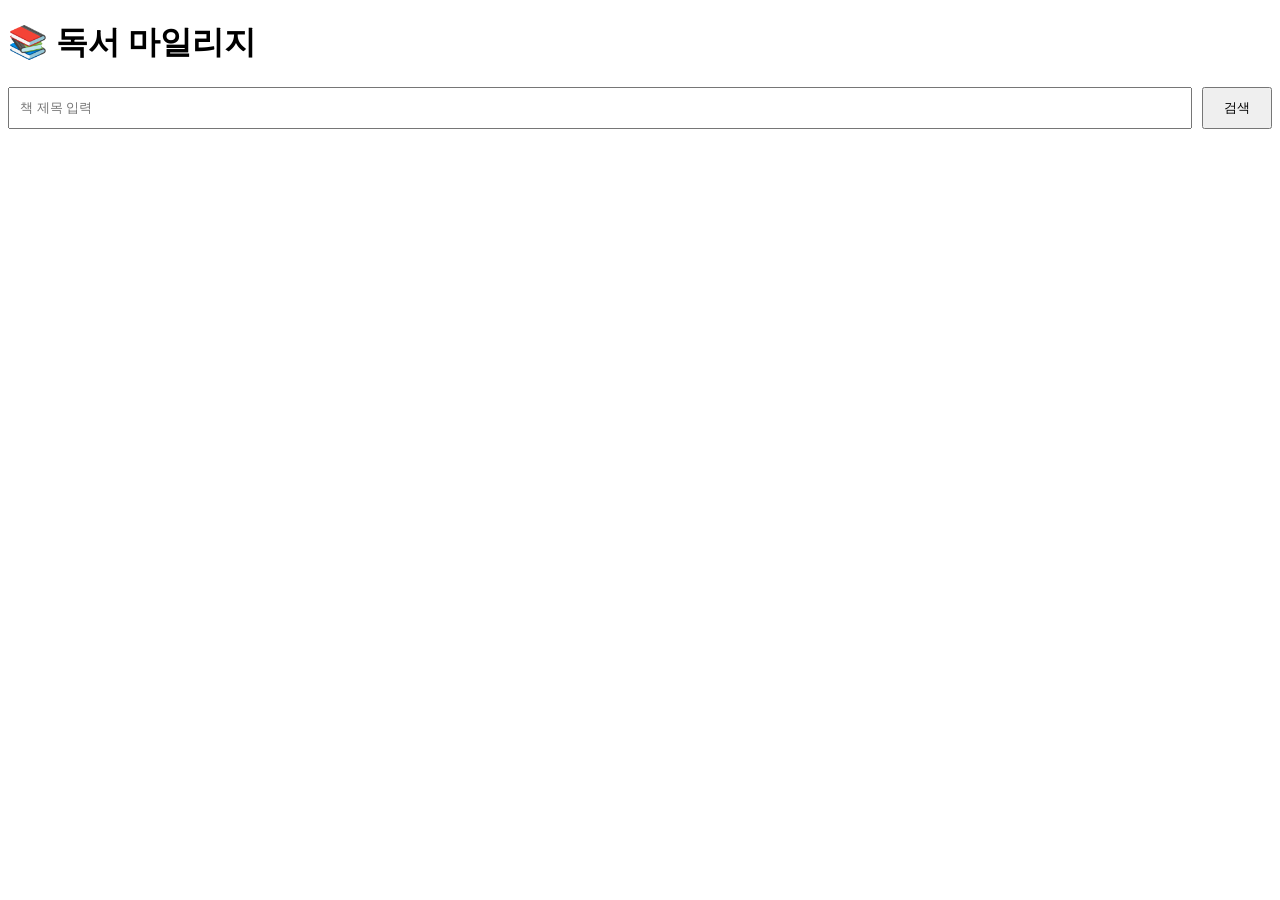
<file: books.html>
<!DOCTYPE html>
<html>
<head>
    <meta charset="UTF-8">
    <title>독서 마일리지</title>
    <link rel="stylesheet" href="css/style.css">
</head>
<body>

    <h1>📚 독서 마일리지</h1>

    <div class="search-box">
        <input type="text" id="keyword" placeholder="책 제목 입력">
        <button onclick="searchBooks()">검색</button>
    </div>

    <div id="result"></div>

    <script src="js/books.js"></script>

</body>
</html>
</file>
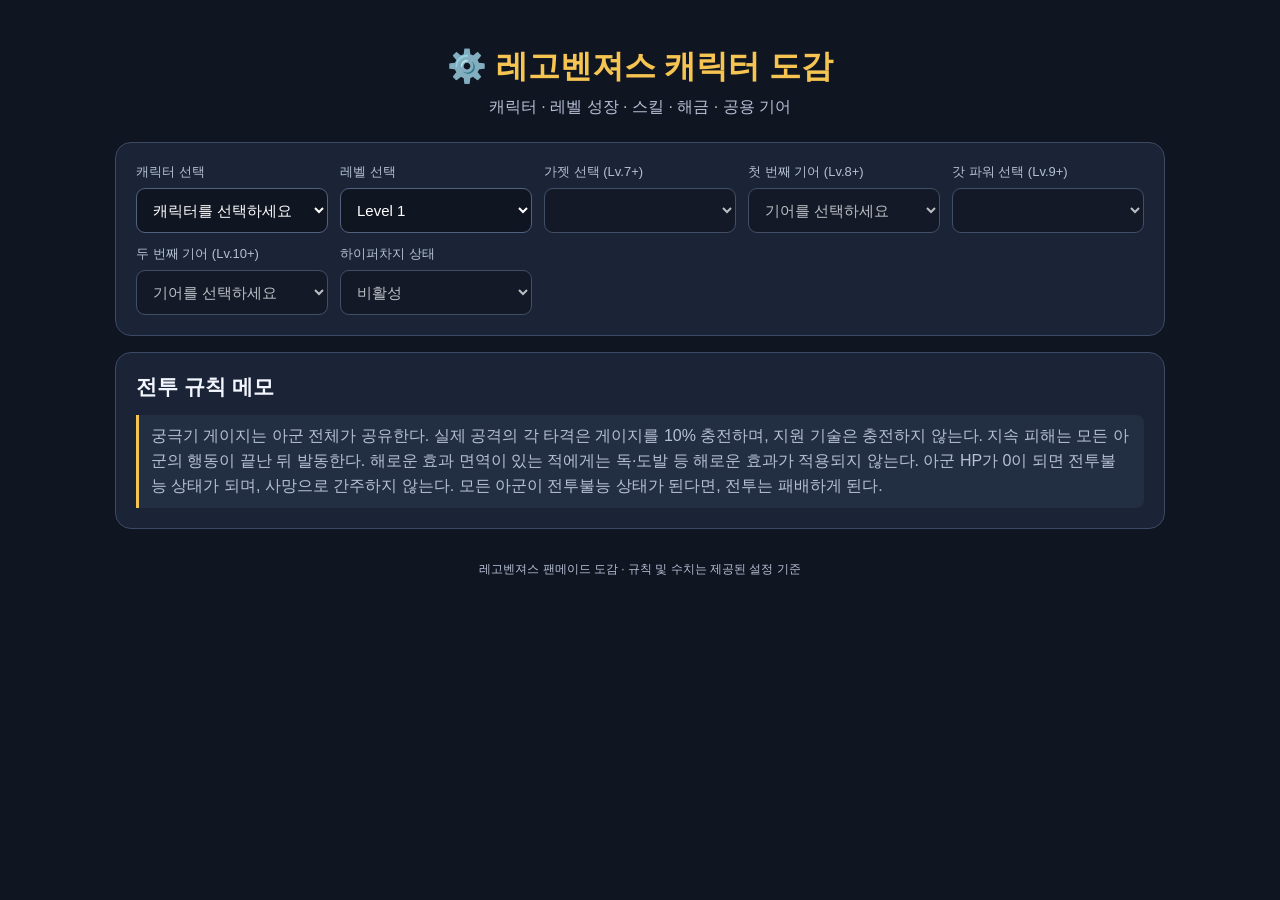
<file: lego_index.html>
<!DOCTYPE html>
<html lang="ko">
<head>
<meta charset="UTF-8">
<meta name="viewport" content="width=device-width, initial-scale=1.0">
<title>레고벤져스 캐릭터 도감</title>
<style>
:root { color-scheme: dark; --bg:#101522; --panel:#1b2436; --panel2:#28354c; --line:#3b4964; --text:#f4f6ff; --muted:#b5c0d4; --gold:#f5c451; --blue:#91c8ff; --green:#9ce5ac; }
* { box-sizing:border-box; }
body { margin:0; padding:24px; font-family:Arial,"Malgun Gothic",sans-serif; background:var(--bg); color:var(--text); }
.container { max-width:1050px; margin:auto; }
header { text-align:center; margin:8px 0 24px; }
h1 { color:var(--gold); margin-bottom:8px; }
.subtitle { color:var(--muted); }
.panel { background:var(--panel); border:1px solid var(--line); border-radius:16px; padding:20px; margin:16px 0; }
.controls { display:grid; grid-template-columns:repeat(auto-fit,minmax(190px,1fr)); gap:12px; }
label { display:block; color:var(--muted); font-size:13px; margin-bottom:7px; }
select { width:100%; padding:12px; border-radius:9px; border:1px solid #52617d; background:#101522; color:white; font-size:15px; }
h2 { margin:0 0 14px; font-size:21px; }
h3 { color:var(--blue); font-size:16px; margin:0 0 8px; }
.hero { display:flex; justify-content:space-between; align-items:flex-start; gap:16px; flex-wrap:wrap; }
.hero h2 { font-size:27px; color:var(--gold); margin-bottom:7px; }
.pill { display:inline-block; background:#34435e; padding:5px 9px; border-radius:999px; font-size:12px; margin:3px 5px 3px 0; color:#e4edff; }
.stats { display:grid; grid-template-columns:repeat(auto-fit,minmax(145px,1fr)); gap:10px; margin-top:18px; }
.stat { background:var(--panel2); padding:14px; border-radius:11px; min-height:78px; }
.stat small { display:block; color:var(--muted); margin-bottom:8px; }
.stat strong { font-size:22px; color:var(--gold); overflow-wrap:anywhere; }
.grid { display:grid; grid-template-columns:repeat(auto-fit,minmax(270px,1fr)); gap:12px; }
.card { background:#202c40; border:1px solid #34415b; border-radius:12px; padding:15px; }
.card p { line-height:1.55; margin:7px 0 0; }
.kind { font-size:12px; color:var(--muted); text-transform:uppercase; letter-spacing:.04em; margin-bottom:6px; }
strong { color:var(--blue); }
.muted { color:var(--muted); line-height:1.55; }
.status { padding:10px 12px; border-radius:9px; margin:8px 0; background:#26364a; }
.unlocked { color:var(--green); }
.locked { color:#ffaaaa; }
.gear-name { color:var(--gold); font-weight:bold; }
.note { border-left:3px solid var(--gold); padding:9px 12px; background:#222e42; color:var(--muted); line-height:1.55; border-radius:0 8px 8px 0; }
footer { color:var(--muted); text-align:center; font-size:12px; padding:16px; }
@media (max-width:600px) { body { padding:12px; } .panel { padding:15px; } .hero h2 { font-size:23px; } }
</style>
</head>
<body>
<div class="container">
<header>
  <h1>⚙️ 레고벤져스 캐릭터 도감</h1>
  <div class="subtitle">캐릭터 · 레벨 성장 · 스킬 · 해금 · 공용 기어</div>
</header>

<section class="panel">
  <div class="controls">
    <div><label for="character">캐릭터 선택</label>
      <select id="character">
        <option value="" selected>캐릭터를 선택하세요</option>
        <option value="lars">라스 (No.1)</option>
        <option value="airs">에어스 (Airs)</option>
        <option value="winjet">윈제트 (Winjet)</option>
      </select>
    </div>
    <div><label for="level">레벨 선택</label>
      <select id="level">
        <option value="1">Level 1</option><option value="2">Level 2</option>
        <option value="3">Level 3</option><option value="4">Level 4</option>
        <option value="5">Level 5</option><option value="6">Level 6</option>
        <option value="7">Level 7</option><option value="8">Level 8</option>
        <option value="9">Level 9</option><option value="10">Level 10</option>
        <option value="G">Level G</option>
      </select>
    </div>
    <div><label for="gadget">가젯 선택 (Lv.7+)</label>
      <select id="gadget"></select>
    </div>
    <div>
      <label for="gear1">첫 번째 기어 (Lv.8+)</label>
      <select id="gear1" disabled>
        <option value="">기어를 선택하세요</option>
      </select>
    </div>
    <div><label for="godpower">갓 파워 선택 (Lv.9+)</label>
      <select id="godpower"></select>
    </div>
    <div>
      <label for="gear2">두 번째 기어 (Lv.10+)</label>
      <select id="gear2" disabled>
        <option value="">기어를 선택하세요</option>
      </select>
    </div>
    <div><label for="hyper">하이퍼차지 상태</label>
      <select id="hyper"><option value="off">비활성</option><option value="on">활성 (3턴)</option></select>
    </div>
  </div>
</section>

<section class="panel" id="characterInfo" hidden>
  <div class="hero">
    <div>
      <h2 id="name"></h2>
      <div id="description" class="muted"></div>
      <div id="tags"></div>
    </div>
    <div class="pill" id="multiplier"></div>
  </div>
  <div class="stats" id="stats"></div>
</section>

<!-- 스킬 도감 -->
<section class="panel" id="skillsPanel" hidden>
  <h2>스킬 도감</h2>
  <div class="grid" id="skills"></div>
</section>

<!-- 가젯 · 갓 파워 · 하이퍼차지 -->
<section class="panel" id="extrasPanel" hidden>
  <h2>가젯 · 갓 파워 · 하이퍼차지</h2>
  <div class="grid" id="extras"></div>
</section>

<!-- 레벨 해금 -->
<section class="panel" id="unlockPanel" hidden>
  <h2>레벨 해금</h2>
  <div id="unlock"></div>
</section>

<!-- 공용 기어 -->
<section class="panel" id="gearsPanel" hidden>
  <h2>공용 기어 도감</h2>
  <div class="grid" id="gears"></div>
</section>

<!-- 전투 규칙 -->
<section class="panel" id="rulesPanel">
  <h2>전투 규칙 메모</h2>
  <div class="note">
    궁극기 게이지는 아군 전체가 공유한다. 실제 공격의 각 타격은 게이지를 10% 충전하며, 지원 기술은 충전하지 않는다.
    지속 피해는 모든 아군의 행동이 끝난 뒤 발동한다. 해로운 효과 면역이 있는 적에게는 독·도발 등 해로운 효과가 적용되지 않는다.
    아군 HP가 0이 되면 전투불능 상태가 되며, 사망으로 간주하지 않는다. 모든 아군이 전투불능 상태가 된다면, 전투는 패배하게 된다.
  </div>
</section>

<footer>레고벤져스 팬메이드 도감 · 규칙 및 수치는 제공된 설정 기준</footer>
</div>

<script>
const LEVELS = { "1":100, "2":105, "3":110, "4":115, "5":120, "6":125, "7":130, "8":135, "9":140, "10":145, "G":150 };
const levelNames = { "1":"Level 1", "2":"Level 2", "3":"Level 3", "4":"Level 4", "5":"Level 5", "6":"Level 6", "7":"Level 7", "8":"Level 8", "9":"Level 9", "10":"Level 10", "G":"Level G" };
const chars = {
  lars: {
    name:"라스 (No.1)", hp:5200, housing:6,
    description:"기억을 잃은 채 케빈과 밥에게 발견된 라스는, 광역 공격과 방어 능력으로 동료를 지키며, 모험 속에서 잃어버린 과거와 존재의 의미를 찾아갑니다.",
    skills:[
      {type:"평타 1",name:"에리아 슬래시 (Area Slash)",desc:"광역 공격. 모든 적의 타게팅을 라스로 전환한다.",values:[["피해량",600]],notes:"도발은 해로운 효과이므로 면역 적에게는 적용되지 않는다."},
      {type:"평타 2",name:"버닝 로켓 (Burning Rocket)",desc:"모든 적을 2회 공격한다.",values:[["1회 피해량",400],["타격 횟수",2]]},
      {type:"지원기",name:"영원의 방패 (Eternal Shield)",desc:"모든 아군을 회복하고 보호막을 부여한다. 지정 아군의 모든 부정적 효과를 제거한다.",values:[["회복량", "라스 최대 HP의 20%"],["보호막", "30%"]]},
      {
        type:"궁극기",
        name:"파르테논 브레이크 (Parthenon Break)",
        desc:"최대 HP가 가장 높은 적, 현재 HP가 가장 높은 적, 현재 HP가 가장 낮은 적, 최대 HP가 가장 낮은 적에게 각각 피해를 준다. 한 적이 여러 조건에 해당하면 기본적으로 가장 높은 피해만 적용한다.",
        values:[
          ["최대 HP가 가장 높은 적",4000],
          ["현재 HP가 가장 높은 적",3000],
          ["현재 HP가 가장 낮은 적",2000],
          ["최대 HP가 가장 낮은 적",1000]
        ]
      }
    ],
    gadgets:[
      {name:"1만 마력 (10,000 Horsepower)",cd:7,desc:"발동 턴에 모든 평타 피해량이 4배가 되고 궁극기 피해량은 2배가 된다."},
      {name:"단일 저격 (Single Shot)",cd:5,desc:"발동 턴에 모든 평타가 단일 대상 공격이 된다. 피해량은 원래 평타 피해량 × 적의 수."}
    ],
    gods:[
      {name:"와일드 CPU (Wild CPU)",desc:"HP가 40% 이하일 때 가하는 피해량이 60% 이하로 감소한다. 이 상태에서는 가젯을 사용할 수 없다."},
      {name:"터프 컴퓨터 (Tough Computer)",desc:"HP가 40% 이하일 때 받는 피해량이 40% 감소한다."}
    ],
    hyper:{name:"신의 결단 (God's Determination)",desc:"3턴 동안 가하는 피해 +20%, 받는 회복량 +20%, 받는 피해 -10%. 궁극기의 중첩 제한을 제거해 조건별 피해를 누적한다.",extra:"Level G에서 한 적이 네 조건을 모두 만족하면 15000 피해."}
  },
  airs: {
    name:"에어스 (Airs)",hp:2800,housing:1,
    description:"독과 분신, 강력한 사이킥 파워를 다루는 에어스는 특수한 능력으로 전황을 뒤바꾸며, 혼란에 빠진 세계에서 자신의 힘으로 운명을 개척합니다.",
    skills:[
      {type:"평타 1",name:"죽음의 연기, 포이즌 가스! (Poison Gas)",desc:"모든 적에게 광역 피해를 주고 지정 대상에게 독 지속 피해를 부여한다.",values:[["광역 피해",800],["독 피해",200],["지속 시간","3턴"]],notes:"지속 피해는 모든 아군의 턴이 끝난 뒤 발동한다. 해로운 효과 면역 적에게는 독이 적용되지 않는다."},
      {type:"평타 2",name:"강력한 물대포, 파워 워터젯! (Acid Waterjet)",desc:"단일 적을 공격한다.",values:[["피해량",1000]]},
      {type:"지원기",name:"복제해라, 클론 아바타! (Clone Avatar)",desc:"지정 아군의 분신 4마리를 소환한다. 분신은 본체의 추가 효과가 없는 공격 기술을 사용하며, 기본 피해량은 본체의 50%다.",values:[["분신 수",4],["분신 기본 HP",100],["공격 피해 비율","50%"]],notes:"분신 HP도 레고 레벨 배율을 적용한다. Perfect Replication 선택 시 공격 피해 비율은 70%."},
      {type:"궁극기",name:"정의의 7개의 광선, 사이킥 파워! (Psychic Power)",desc:"현재 HP가 제거 기준 이하인 모든 적을 삭제한다. 기준을 초과한 적에게는 피해가 0이다.",values:[["Lv.1 제거 기준",30000]],notes:"제거 기준도 레벨 배율을 적용하며, 하이퍼차지 중에는 기준이 2배가 된다."}
    ],
    gadgets:[
      {name:"분신 강화! (Clone Enforcement)",cd:4,desc:"분신의 HP를 영구적으로 20배 강화한다. 예: 100 → 2000."},
      {name:"도트 리셋 (Dot Reset)",cd:5,desc:"지속 피해의 남은 지속 시간을 3턴으로 초기화한다."}
    ],
    gods:[
      {name:"독성 지배 (Toxic Dominion)",desc:"지속 피해량이 20% 증가한다."},
      {name:"완전 복제 (Perfect Replication)",desc:"Clone Avatar 분신의 공격 피해 비율이 본체의 50%에서 70%로 증가한다."}
    ],
    hyper:{name:"절대 심판 (Absolute Judgment)",desc:"3턴 동안 가하는 피해 +20%, 받는 회복량 +20%, 받는 피해 -10%.",extra:"고유 효과: Psychic Power의 제거 기준이 하이퍼차지 지속 중 2배가 된다."}
  },
  winjet: {
    name:"윈제트 (Winjet)",hp:2200,housing:1,
    description:"니트로 차지와 스톰 블로우로 적을 압박하는 윈제트는 동료를 보호하고 궁극기를 거듭 강화하며, 한계를 넘어 숨겨진 잠재력을 깨워 간다.",
    skills:[
      {type:"평타 1",name:"니트로 차지 (Flame Charge)",desc:"모든 적에게 광역 피해를 준다.",values:[["피해량",900]],notes:"하이퍼차지로 5단계가 되면 니트로 차지가 광역 공격으로 변한다는 설정을 그대로 표시한다. 기본 스킬 설명도 광역으로 제공된 상태."},
      {type:"평타 2",name:"스톰 어택 (Storm Attack)",desc:"광역 공격을 하며, 가장 많은 피해를 입은 아군을 윈제트 최대 HP의 40%만큼 회복한다.",values:[["피해량",600],["회복량","윈제트 최대 HP의 40%"]]},
      {type:"지원기",name:"윈드 서포트 (Wind Support)",desc:"지정 대상에게 50% 보호막, 나머지 아군에게 40% 보호막을 부여한다. 해당 턴에만 지속된다.",values:[["지정 대상 보호막","50%"],["다른 아군 보호막","40%"],["지속 시간","해당 턴"]]},
      {type:"궁극기",name:"발전 (Evolve!)",desc:"사용할 때마다 진화 단계를 올리며 피해를 준다.",values:[["궁극기 피해량",2500]],notes:"2단계: 최대 HP +20%. 3단계: 회복 비율 40%→60%. 4단계: 모든 피해 +20%. 하이퍼차지 시 5단계 해금."}
    ],
    gadgets:[
      {name:"애프터버너 (Afterburner)",cd:4,desc:"해당 턴에 사용하는 다음 공격 스킬의 피해량 +50%, 광역 공격에도 적용된다."},
      {name:"회피 비행 (Evasive Flight)",cd:5,desc:"해당 턴에 받는 피해량이 50% 감소한다."}
    ],
    gods:[
      {name:"진화 가속 (Evolution Accelerator)",desc:"궁극기 단계가 2단계 이상이면 모든 공격 피해량이 추가로 15% 증가한다."},
      {name:"재도약 (Second Takeoff)",desc:"전투불능 상태에서 부활하면, 이전 단계와 관계없이 2단계로 부활한다."}
    ],
    hyper:{name:"초진화비행 (Hyper Flight)",desc:"공통 하이퍼차지 효과: 3턴 동안 가하는 피해 +20%, 받는 회복량 +20%, 받는 피해 -10%.",extra:"고유 효과: 5단계가 해금되며, 니트로 차지가 광역 공격으로 변한다."}
  }
};
const gears = [
  ["파쇄 기어","5턴에 1회, 마스크드의 피해 감소 조건을 뚫고 공격한다."],
  ["관통 기어","5턴에 1회, 닌자의 1회 피격 피해 상한을 뚫고 공격한다."],
  ["봉인 기어","장착자가 공격으로 언데드를 직접 처치하면 부활 대기 턴을 1턴 연장한다."],
  ["평정 기어","와일드 에너미에게 공격받을 때, 궁극기 게이지로 추가된 피해를 제외하고 기본 피해만 받는다."],
  ["교란 기어","면역으로 무시한 해로운 효과 하나당 최대 HP의 5%를 회복한다."],
  ["반환 기어","위저드가 장착자를 공격할 때마다 공통 궁극기 게이지를 15% 충전한다."]
];

function populateGearSelects(level, isSelected) {
  const gear1 = document.getElementById("gear1");
  const gear2 = document.getElementById("gear2");

  const numericLevel = level === "G" ? 11 : Number(level);
  const oldGear1 = gear1.value;
  const oldGear2 = gear2.value;

  // 첫 번째 슬롯은 Lv.8부터, 두 번째 슬롯은 Lv.10부터 해금
  gear1.disabled = !isSelected || numericLevel < 8;
  gear2.disabled = !isSelected || numericLevel < 10;

  const selectedGearCount = [
    gear1,
    gear2
  ].filter(value => value !== "").length;

  const maxGearSlots =
    numericLevel >= 10 ? 2 :
    numericLevel >= 8 ? 1 : 0;

  const slotsFull =
    maxGearSlots > 0 &&
    selectedGearCount >= maxGearSlots;
    
  // 기어 목록 생성
  const options = gears.map((gear, index) =>
    `<option value="${index}">${gear[0]}</option>`
  ).join("");

  gear1.innerHTML =
    '<option value="">기어를 선택하세요</option>' + options;

  gear2.innerHTML =
    '<option value="">기어를 선택하세요</option>' + options;

  // 해금된 슬롯의 기존 선택 유지
  if (isSelected && numericLevel >= 8) {
    gear1.value = oldGear1;
  } else {
    gear1.value = "";
  }

  if (isSelected && numericLevel >= 10) {
    gear2.value = oldGear2;
  } else {
    gear2.value = "";
  }

  // 두 슬롯에 같은 기어가 중복 선택되지 않도록 처리
  if (gear1.value !== "" && gear1.value === gear2.value) {
    gear2.value = "";
  }
}

function round(n) { return Math.round(n + Number.EPSILON); }
function scale(n, mult) { return round(n * mult / 100); }
function valText(v, mult) {
  if (typeof v === "number") return scale(v, mult).toLocaleString("ko-KR");
  return String(v);
}
function skillHTML(skill, mult, charKey, level) {
  const vals = (skill.values || []).map(([label,value]) => {
    let shown = value;
    if (typeof value === "number") shown = valText(value,mult);
    else if (charKey==="lars" && skill.type==="지원기" && label==="회복량") shown = `${scale(chars.lars.hp * 0.2,mult).toLocaleString("ko-KR")} HP`;
    else if (charKey==="airs" && skill.type==="지원기" && label==="분신 기본 HP") shown = scale(100,mult).toLocaleString("ko-KR");
    else if (charKey==="airs" && skill.type==="궁극기" && label==="Lv.1 제거 기준") shown = scale(30000,mult).toLocaleString("ko-KR");
    else if (charKey==="winjet" && skill.type==="평타 2" && label==="회복량") shown = `${scale(chars.winjet.hp * 0.4,mult).toLocaleString("ko-KR")} HP`;
    return `<span class="pill">${label}: ${shown}</span>`;
  }).join("");
  let desc = skill.desc;
  if (charKey==="lars" && skill.type==="궁극기" && document.getElementById("hyper").value==="on") {
    desc += " 하이퍼차지 활성: 조건별 피해가 중첩된다.";
  }
  if (charKey==="airs" && skill.type==="궁극기" && document.getElementById("hyper").value==="on") {
    desc += ` 현재 제거 기준: ${scale(30000,mult)*2}`.toLocaleString("ko-KR");
  }
  return `<article class="card"><div class="kind">${skill.type}</div><h3>${skill.name}</h3><p>${desc}</p><div>${vals}</div>${skill.notes?`<p class="muted">${skill.notes}</p>`:""}</article>`;
}
function populateSelect(id, items, placeholder) {
  const select = document.getElementById(id);
  const old = select.value;
  select.innerHTML = `<option value="">${placeholder}</option>` + items.map((item,i)=>`<option value="${i}">${item.name}</option>`).join("");
  if (old !== "" && Number(old) < items.length) select.value = old;
}
function render() {
  const key = document.getElementById("character").value;
  const isSelected = key !== "";

  populateGearSelects(
    document.getElementById("level").value,
    isSelected
  );

  // 캐릭터 정보 영역 표시 여부
  const panels = [
    "characterInfo",
    "skillsPanel",
    "extrasPanel",
    "unlockPanel",
    "gearsPanel"
  ];

  panels.forEach(id => {
    document.getElementById(id).hidden = !isSelected;
  });

  // 캐릭터 선택 여부에 따라 선택창 활성화
  document.getElementById("gadget").disabled = !isSelected;
  document.getElementById("godpower").disabled = !isSelected;
  document.getElementById("hyper").disabled = !isSelected;

  // 캐릭터가 선택되지 않았다면 하이퍼차지도 초기화하고 종료
  if (!isSelected) {
    document.getElementById("gadget").value = "";
    document.getElementById("godpower").value = "";
    document.getElementById("hyper").value = "off";
    return;
  }

  // 여기부터는 기존 render() 코드
  const level = document.getElementById("level").value;
  const hyperOn =
    document.getElementById("hyper").value === "on";

  const c = chars[key];
  const mult = LEVELS[level];
  const numericLevel = level === "G" ? 11 : Number(level);

  // ↓ 이 아래에 기존 render()의 나머지 코드를 그대로 둔다.
  populateSelect("gadget", c.gadgets, "가젯 선택");
  populateSelect("godpower", c.gods, "갓 파워 선택");
  document.getElementById("gadget").disabled = numericLevel < 7;
  document.getElementById("godpower").disabled = numericLevel < 9;
  document.getElementById("hyper").disabled = level !== "G";
  if (level !== "G") document.getElementById("hyper").value = "off";

  document.getElementById("name").textContent = c.name;
  document.getElementById("description").textContent = c.description;
  document.getElementById("multiplier").textContent = `${levelNames[level]} · 능력치 ${mult}%`;
  document.getElementById("tags").innerHTML = `<span class="pill">Housing Space ${c.housing}</span><span class="pill">기본 HP ${scale(c.hp,mult).toLocaleString("ko-KR")}</span>${numericLevel>=8?'<span class="pill">기어 슬롯 1 해금</span>':""}${numericLevel>=10?'<span class="pill">기어 슬롯 2 해금</span>':""}`;

  const stats = [["최대 HP",scale(c.hp,mult)],["하우징 스페이스",c.housing],["레벨 배율",`${mult}%`]];
  if (key==="lars") stats.push(["Area Slash",`${scale(600,mult).toLocaleString("ko-KR")} / 적`],["Burning Rocket",`${scale(400,mult).toLocaleString("ko-KR")} × 2`],["Eternal Shield 회복",`${scale(c.hp*0.2,mult).toLocaleString("ko-KR")} HP`],["Parthenon Break",hyperOn?"조건별 피해 누적":"중첩 시 최고 피해만"]);
  if (key==="airs") stats.push(["Poison Gas",`${scale(800,mult).toLocaleString("ko-KR")} 광역`],["독 지속 피해",`${scale(200,mult).toLocaleString("ko-KR")} × 3턴`],["분신 HP",scale(100,mult)],["Psychic Power 기준",`${scale(30000,mult).toLocaleString("ko-KR")}${hyperOn?" × 2":""}`]);
  if (key==="winjet") stats.push(["Nitro Charge",`${scale(900,mult).toLocaleString("ko-KR")} 광역`],["Storm Attack",`${scale(600,mult).toLocaleString("ko-KR")} 광역`],["Storm Attack 회복",`${scale(c.hp*0.4,mult).toLocaleString("ko-KR")} HP`],["Evolve! 피해",scale(2500,mult)]);
  if (hyperOn) stats.push(["하이퍼차지 피해 보너스","+20%"],["하이퍼차지 받는 피해","-10%"],["하이퍼차지 지속","3턴"]);
  document.getElementById("stats").innerHTML = stats.map(([a,b])=>`<div class="stat"><small>${a}</small><strong>${b}</strong></div>`).join("");

  document.getElementById("skills").innerHTML = c.skills.map(s=>skillHTML(s,mult,key,level)).join("");
  const gadget = document.getElementById("gadget").value;
  const god = document.getElementById("godpower").value;
  let extras = [];
  c.gadgets.forEach((g,i)=>extras.push({category:`가젯 ${i+1} · 쿨타임 ${g.cd}턴`,name:g.name,desc:g.desc,unlocked:numericLevel>=7,selected:gadget===String(i)}));
  c.gods.forEach((g,i)=>extras.push({category:`갓 파워 ${i+1}`,name:g.name,desc:g.desc,unlocked:numericLevel>=9,selected:god===String(i)}));
  extras.push({category:"하이퍼차지",name:c.hyper.name,desc:c.hyper.desc+" "+c.hyper.extra,unlocked:level==="G",selected:hyperOn});
  document.getElementById("extras").innerHTML = extras.map(x=>`<article class="card"><div class="kind">${x.category}</div><h3>${x.name}</h3><p>${x.desc}</p><div class="status ${x.unlocked?"unlocked":"locked"}">${x.unlocked?(x.selected?"✓ 선택됨":"✓ 해금됨"):"🔒 아직 해금되지 않음"}</div></article>`).join("");

  const unlocks = [
    [7,"가젯 2종"],[8,"첫 번째 기어 슬롯"],[9,"갓 파워 2종"],[10,"두 번째 기어 슬롯"],[11,"하이퍼차지"]
  ];
  document.getElementById("unlock").innerHTML = unlocks.map(([lv,name])=>{
    const isOn=numericLevel>=lv, label=lv===11?"Level G":`Level ${lv}`;
    return `<div class="status ${isOn?"unlocked":"locked"}">${isOn?"✓":"🔒"} ${label}: ${name} ${isOn?"해금":"잠김"}</div>`;
  }).join("");
// 공용 기어 도감: 해금 여부와 장착 상태 표시
const gear1Value = document.getElementById("gear1").value;
const gear2Value = document.getElementById("gear2").value;

const selectedGearCount = [gear1Value, gear2Value].filter(
  value => value !== ""
).length;

const maxGearSlots =
  numericLevel >= 10 ? 2 :
  numericLevel >= 8 ? 1 : 0;

const slotsFull =
  maxGearSlots > 0 &&
  selectedGearCount >= maxGearSlots;

document.getElementById("gears").innerHTML = gears.map(
  ([name, desc], i) => {
    const unlocked = numericLevel >= 8;
    const selected1 = unlocked && gear1Value === String(i);
    const selected2 = numericLevel >= 10 && gear2Value === String(i);
    const isSelected = selected1 || selected2;

    let statusHTML = "";

    if (!unlocked) {
      statusHTML = `
        <div class="status locked">
          🔒 잠김 · 첫 번째 기어는 Lv.8부터 해금
        </div>`;
    } else if (selected1 && selected2) {
      statusHTML = `
        <div class="status unlocked">
          ✓ 선택됨 · 슬롯 1, 슬롯 2
        </div>`;
    } else if (selected1) {
      statusHTML = `
        <div class="status unlocked">
          ✓ 선택됨 · 슬롯 1
        </div>`;
    } else if (selected2) {
      statusHTML = `
        <div class="status unlocked">
          ✓ 선택됨 · 슬롯 2
        </div>`;
    } else if (slotsFull) {
      statusHTML = `
        <div class="status locked">
          🔒 잠김 · 기어 슬롯이 꽉 참
        </div>`;
    } else {
      statusHTML = `
        <div class="status unlocked">
          ✓ 해금됨 · 선택 안 됨
        </div>`;
    }

    return `
      <article class="card">
        <h3 class="gear-name">${name}</h3>
        <p>${desc}</p>
        ${statusHTML}
      </article>`;
  }
).join("");
}
document.getElementById("character").addEventListener("change", () => {
  // 캐릭터를 바꿀 때 레벨을 Level 1로 초기화
  document.getElementById("level").value = "1";

  // 가젯, 갓 파워, 하이퍼차지도 초기화
  document.getElementById("gadget").value = "";
  document.getElementById("godpower").value = "";
  document.getElementById("hyper").value = "off";

  // 변경된 상태로 화면 갱신
  render();
});
document.getElementById("level").addEventListener("change",render);
document.getElementById("gadget").addEventListener("change",render);
document.getElementById("godpower").addEventListener("change",render);
document.getElementById("gear1").addEventListener("change",render);
document.getElementById("gear2").addEventListener("change",render);
document.getElementById("hyper").addEventListener("change",render);
render();
</script>
</body>
</html>
</file>
<file: css/style.css>
.search-box {
    display: flex;
    gap: 10px;
    margin: 20px 0;
}

.search-box input {
    flex: 1;
    padding: 10px;
}

.search-box button {
    padding: 10px 20px;
}

@media (max-width: 768px) {
    .search-box {
        flex-direction: column;
    }

    .search-box button {
        width: 100%;
    }
}

#result {
    display: grid;
    grid-template-columns: repeat(auto-fit, minmax(220px, 1fr));
    gap: 20px;
}

.book-card {
    border: 1px solid #ddd;
    border-radius: 10px;
    padding: 15px;
    text-align: center;
}

.book-card img {
    width: 100%;
    max-width: 150px;
    height: auto;
}
</file>
